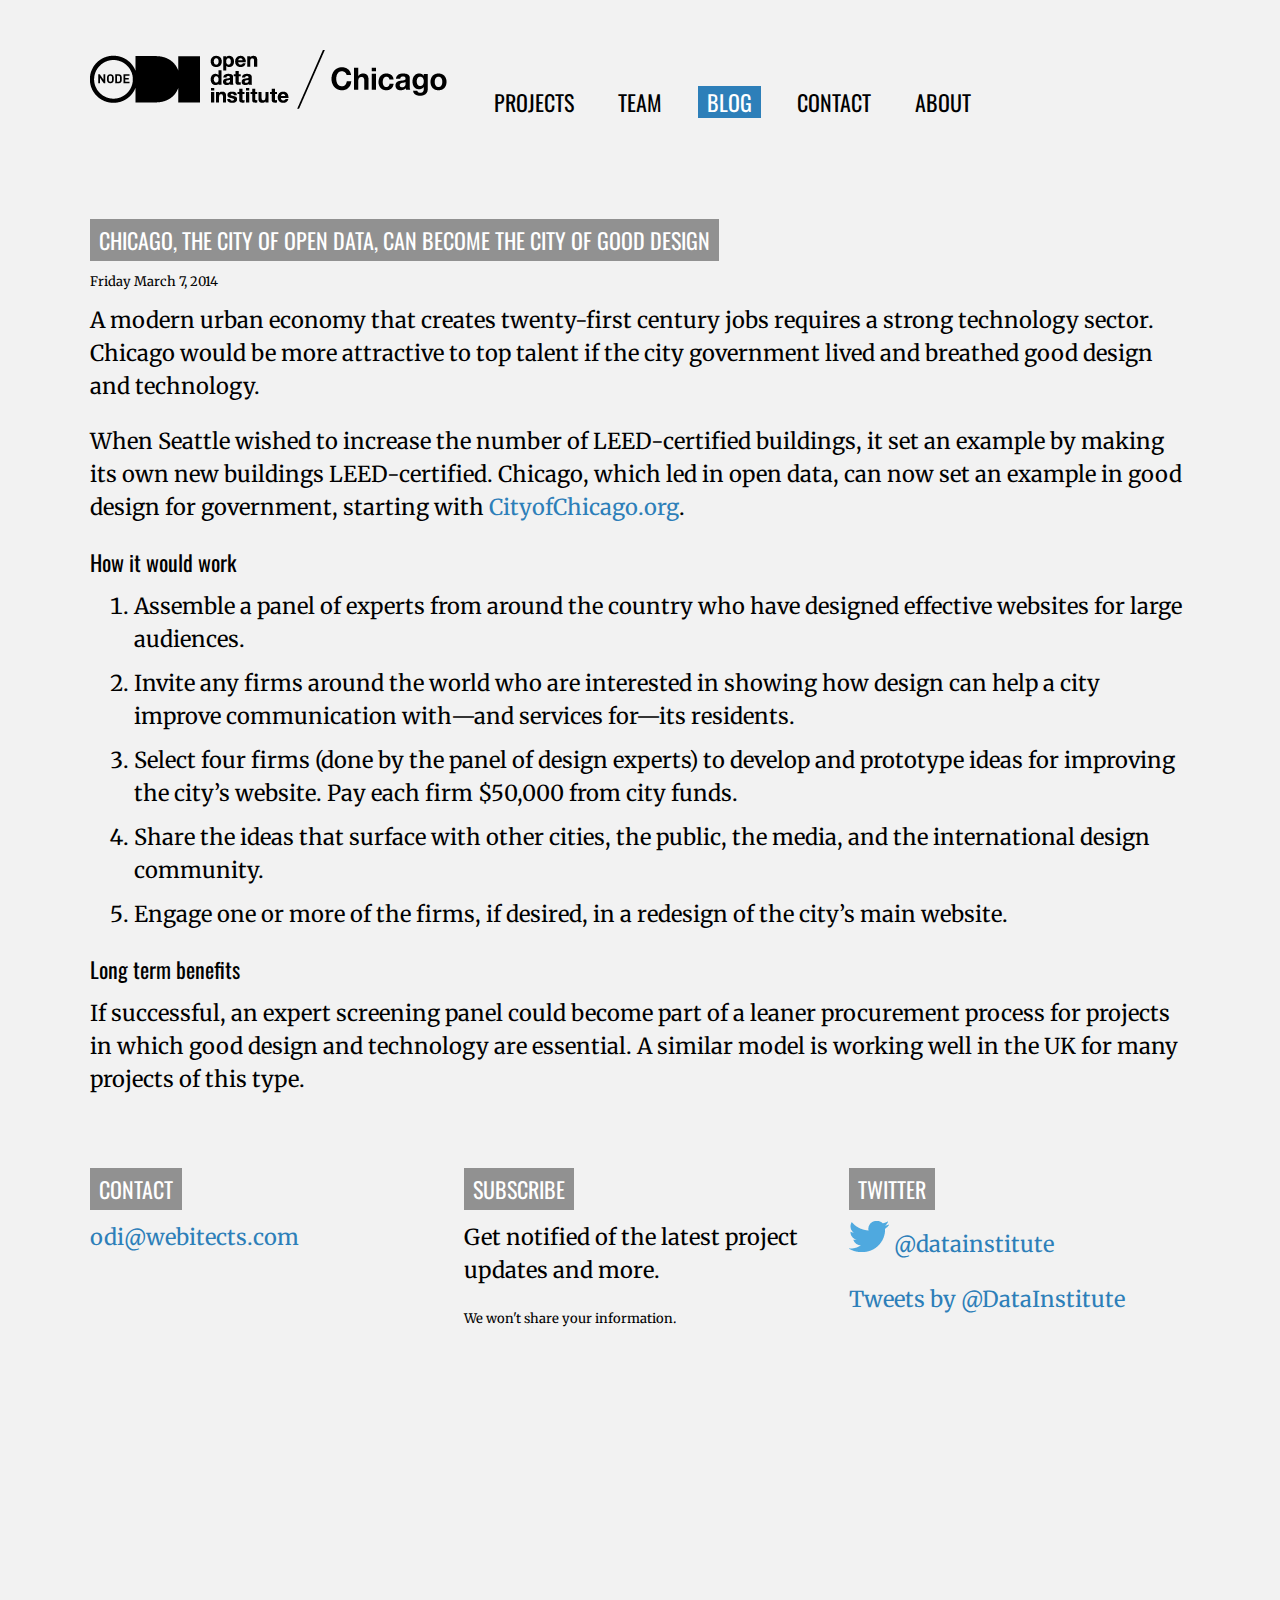
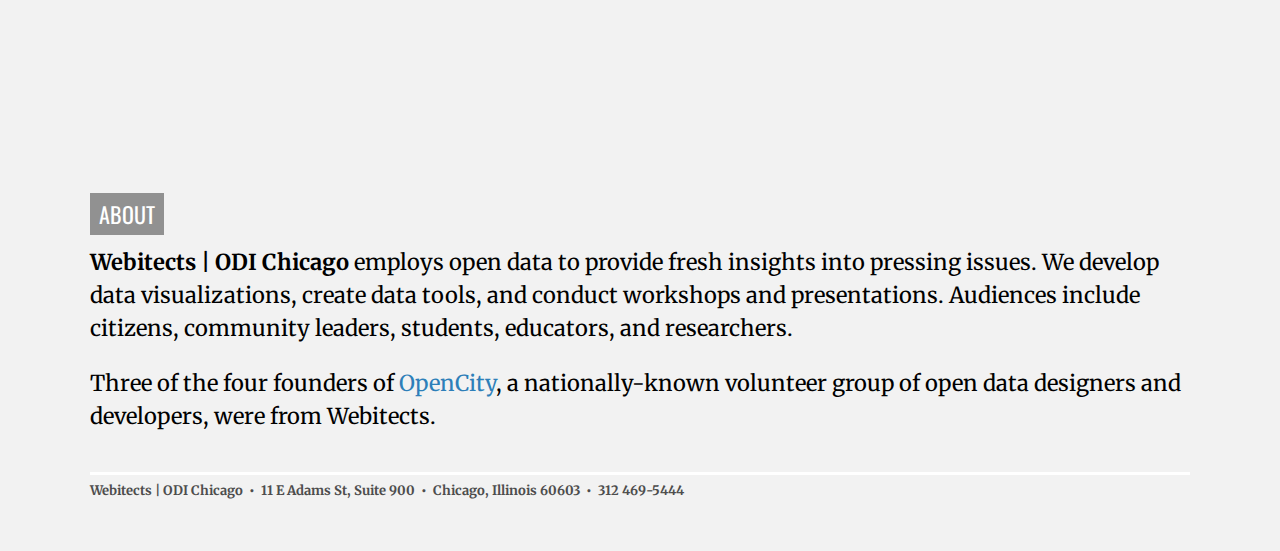
<file: blog.html>
<!DOCTYPE html>
<html>
<head>

    <!-- Title -->
    <title>Open Data Institute</title>
    
    <!-- Meta -->
    <meta http-equiv="Content-Type" content="text/html; charset=utf-8" />
    <meta name="apple-mobile-web-app-title" content="ODI" />
    <meta name="viewport" content="initial-scale=1.0, maximum-scale=1.0, user-scalable=yes, width=device-width" />
    
    <!-- Icons -->
    <link href="/images/favicon.ico" rel="Shortcut Icon" />
    
    <!-- Styles -->
    <link href="/styles/master.css" media="Screen" rel="stylesheet" type="text/css" />
    
    <!-- JavaScript -->
    <script src="/scripts/jquery-1.8.3.min.js" type="text/javascript"></script>
    <script src="/scripts/jquery.ga-event-tracker.js" type="text/javascript"></script>
    <script src="/scripts/ui-helper.js" type="text/javascript"></script>
    <script src="/scripts/jquery.hashchange.js" type="text/javascript"></script>
    <script src="/scripts/scroll.js" type="text/javascript"></script>
    <script src="/scripts/people.js" type="text/javascript"></script>
</head>

<body>

<div id="page">
    <div id="header">
        <div id="logo"><img alt="ODI Chicago" src="/images/logo.png" /></div>
        
        <ul id="nav">
            <li><a href="index.html#projects">Projects</a></li>
            <li><a href="index.html#team">Team</a></li>
            <li><a class="selected" href="blog.html">Blog</a></li>
            <li><a href="index.html#contact">Contact</a></li>
            <li><a href="index.html#about">About</a></li>
        </ul>
    </div>
    
        
    <h2>Chicago, the city of open data, can become the city of good design</h2>
    
    <p class="mute">Friday March 7, 2014</p>
    
    <p>A modern urban economy that creates twenty-first century jobs requires a strong technology sector. Chicago would be more attractive to top talent if the city government lived and breathed good design and technology.</p>

	<p>When Seattle wished to increase the number of LEED-certified buildings, it set an example by making its own new buildings LEED-certified. Chicago, which led in open data, can now set an example in good design for government, starting with <a href="http://cityofchicago.org">CityofChicago.org</a>.</p>

	<h3>How it would work</h3>
	<ol>
		<li>Assemble a panel of experts from around the country who have designed effective websites for large audiences.</li>
		<li>Invite any firms around the world who are interested in showing how design can help a city improve communication with—and services for—its residents.</li>
		<li>Select four firms (done by the panel of design experts) to develop and prototype ideas for improving the city’s website. Pay each firm $50,000 from city funds.</li>
		<li>Share the ideas that surface with other cities, the public, the media, and the international design community.</li>
		<li>Engage one or more of the firms, if desired, in a redesign of the city’s main website.</li>
	</ol>
	
    <h3>Long term benefits</h3>
    <p>If successful, an expert screening panel could become part of a leaner procurement process for projects in which good design and technology are essential. A similar model is working well in the UK for many projects of this type.</p>    
    
    
    <div class="clear"></div>
    
    <div class="c3l">
        <h2 id="contact">Contact</h2>
        
        <p><a href="mailto:odi@webitects.com">odi@webitects.com</a></p>
        
        <iframe allowTransparency="true" frameborder="0" height="458" scrolling="no" src="http://opendatainstitute.wufoo.com/embed/z7x3p3/"></iframe>
    </div>
    <div class="c3m">
        <h2>Subscribe</h2>
        
        <p>Get notified of the latest project updates and more.</p>
        <p class="mute">We won't share your information.</p>
        
        <iframe allowTransparency="true" frameborder="0" height="281" scrolling="no" src="http://opendatainstitute.wufoo.com/embed/m7x3z9/"></iframe>
    </div>
    <div id="twitter" class="c3r">
        <h2>Twitter</h2>
        
        <p><img alt="" src="./images/twitter.png" /> <a href="http://www.twitter.com/datainstitute">@datainstitute</a></p>
        
        <div id="twitter-widget">
            <a class="twitter-timeline" data-dnt=true href="https://twitter.com/DataInstitute" data-widget-id="292660586574118913">Tweets by @DataInstitute</a>
            <script>!function(d,s,id){var js,fjs=d.getElementsByTagName(s)[0];if(!d.getElementById(id)){js=d.createElement(s);js.id=id;js.src="//platform.twitter.com/widgets.js";fjs.parentNode.insertBefore(js,fjs);}}(document,"script","twitter-wjs");</script>
        </div>
    </div>
    
    <div class="clear"></div>
    
    <h2 id="about">About</h2>
    
    <p><strong>Webitects | ODI Chicago</strong> employs open data to provide fresh insights into pressing issues. We develop data visualizations, create data tools, and conduct workshops and presentations. Audiences include citizens, community leaders, students, educators, and researchers.</p>
    
   <p>Three of the four founders of <a href="http://opencityapps.org">OpenCity</a>, a nationally-known volunteer group of open data designers and developers, were from Webitects.</p>

   <div id="footer"><strong>Webitects | ODI Chicago &nbsp;•&nbsp; 11 E Adams St, Suite 900 &nbsp;•&nbsp;  Chicago, Illinois 60603 &nbsp;•&nbsp; 312 469-5444</strong></div>
</div>

<script type="text/javascript">
  var _gaq = _gaq || [];
  _gaq.push(['_setAccount', 'UA-37735152-1']);
  _gaq.push(['_trackPageview']);

  (function() {
    var ga = document.createElement('script'); ga.type = 'text/javascript'; ga.async = true;
    ga.src = ('https:' == document.location.protocol ? 'https://ssl' : 'http://www') + '.google-analytics.com/ga.js';
    var s = document.getElementsByTagName('script')[0]; s.parentNode.insertBefore(ga, s);
  })();
</script>

</body>
</html>
</file>
<file: styles/master.css>
/*---------------------------+
 | Site: Open Data Institute |
 | Part: Master stylesheet   |
 +---------------------------*/


/* Imports
=====================================================================*/
@import url(http://fonts.googleapis.com/css?family=Oswald:300,400|Merriweather:400,700,900,300);
@import "/styles/reset.css";


/* Fonts
======================================================================*/
body { font-family: Merriweather, Georgia, "Times New Roman", Times, serif; }
h1, h2, h3, #logo, #nav, #people { font-family: Oswald, "Arial Narrow", sans-serif; }
ol, p, ul { margin-bottom: 1em; }


/* Basics
======================================================================*/
a { color: #2d7fb9; text-decoration: none; }
a:hover { background: #2d7fb9; color: #fff; }
body { background: #f2f2f2; font-size: 22px; line-height: 1.5; padding: 50px; }
cite, em { font-style: italic; }
h1 { font-size: 40px; line-height: 1.3; margin-bottom: 0.4em; }
h2 { background: #919191; color: #fff; display: inline-block; margin: 50px 0 0.5em; padding: 0.2em 0.4em; text-transform: uppercase; }
h3 { margin-bottom: 0.5em; }
iframe { width: 100%; }
ol { list-style: decimal; margin-left: 2em; }
ol ol { list-style: lower-alpha; }
ol ol ol { list-style: lower-roman; }
li { margin-bottom: 0.5em; }
strong { font-weight: 700; }
ul { list-style: disc; margin-left: 1.5em; }


/* Layout
======================================================================*/
.clear { clear: both; }
#page { margin: 0 auto; max-width: 1100px; }

/* Columns */
.c2l, .c2r { width: 48%; }
.c2l, .c3l, .c3m { float: left; }
.c2r, .c3r { float: right; }
.c3l { margin-right: 3%; }
.c3l, .c3m, .c3r { width: 31%; }


/* Content
======================================================================*/

/* Footer */
#footer {
    border-top: 3px solid #fff;
    clear: both;
    color: #4d4d4d;
    font-size: 13px;
    margin-top: 3em;
    padding-top: 0.5em;
}

/* Header */
#header { margin-bottom: 50px; }

    /* Logo */
    #logo { display: inline-block; margin-right: 1.5em; }
    
    /* Navigation */
    #nav { display: inline-block; font-size: 22px; list-style: none; margin: 0; text-transform: uppercase; }
    #nav a { color: #000; padding: 0 0.4em; }
    #nav a:hover { color: #fff; }
    #nav .selected { background: #2d7fb9; color: #fff; }
    #nav li { display: inline-block; margin: 0 1em 0 0; vertical-align: middle; }

/* Intro */
#intro { background: #2d7fb9; margin-bottom: 30px; padding: 25px 25px 17px; }
#intro h1 { font-size: 50px; margin: 0; text-transform: uppercase; }
#intro, #intro a { color: #fff; }

/* Muted text */
.mute { color: 333; font-size: 13px; }

/* People */
#people { font-size: 17px; font-weight: 300; list-style: none; margin: 0; text-transform: uppercase; }
#people a { color: #fff; display: block; }
#people a:hover { background: none; opacity: 0.5; }
#people li { float: left; margin: 0 4.54% 40px 0; width: 30.3%; }
#people li.end { float: right; margin: 0; }
#people img { display: block; width: 100%; }
#people .overlay { background: #004281; display: block; padding: 0.3em 0.4em; }
#people strong { display: block; font-weight: normal; }
.profile { display: none; }
#profile-details { display: none; margin-bottom: 30px; }
#profile-details .back { clear: left; display: inline-block; float: left; margin-bottom: 0.3em; }
#profile-details .profile { display: block; }
#profile-details #profile-description { float: right; width: 65.15%; }
#profile-details #profile-photo { float: left; margin-bottom: 1em; width: 30.3%; }
#profile-details #profile-photo img { display: block; width: 100%; }
#profile-details #profile-photo strong { display: block; }
</file>
